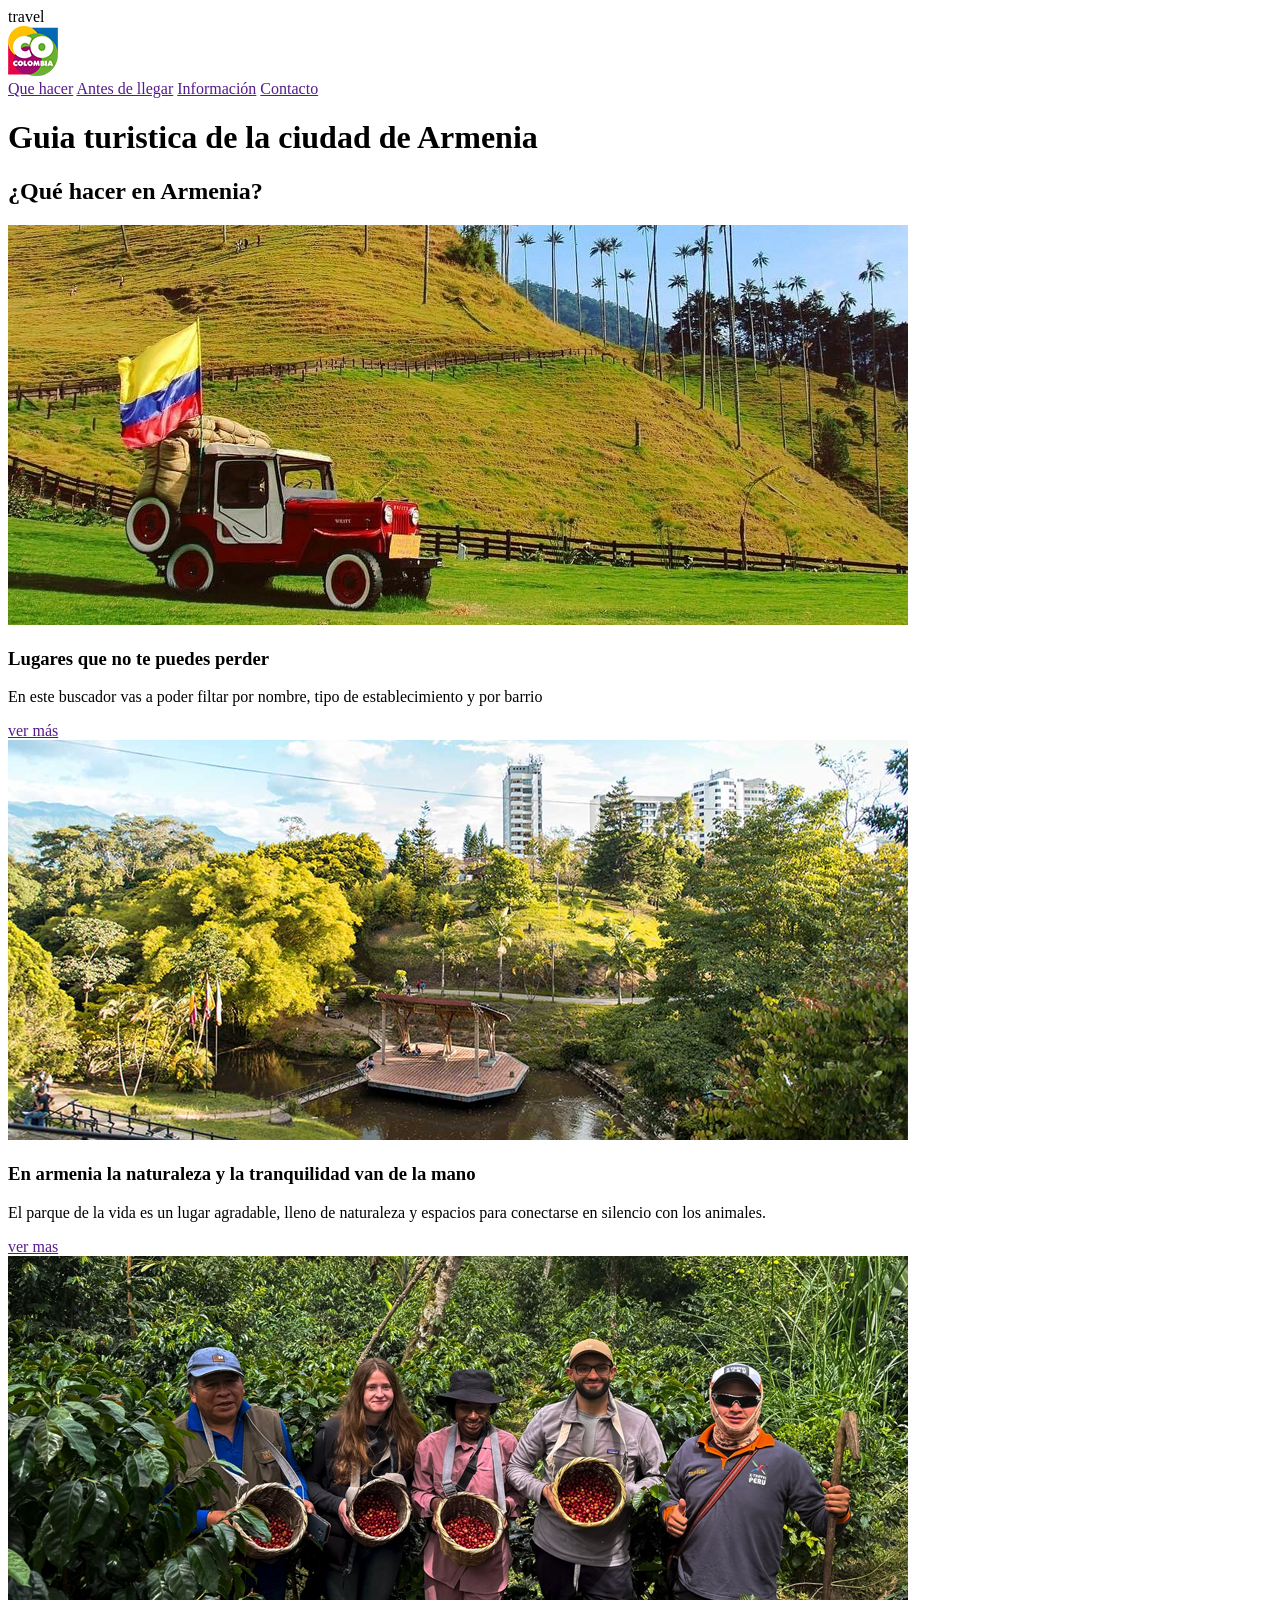
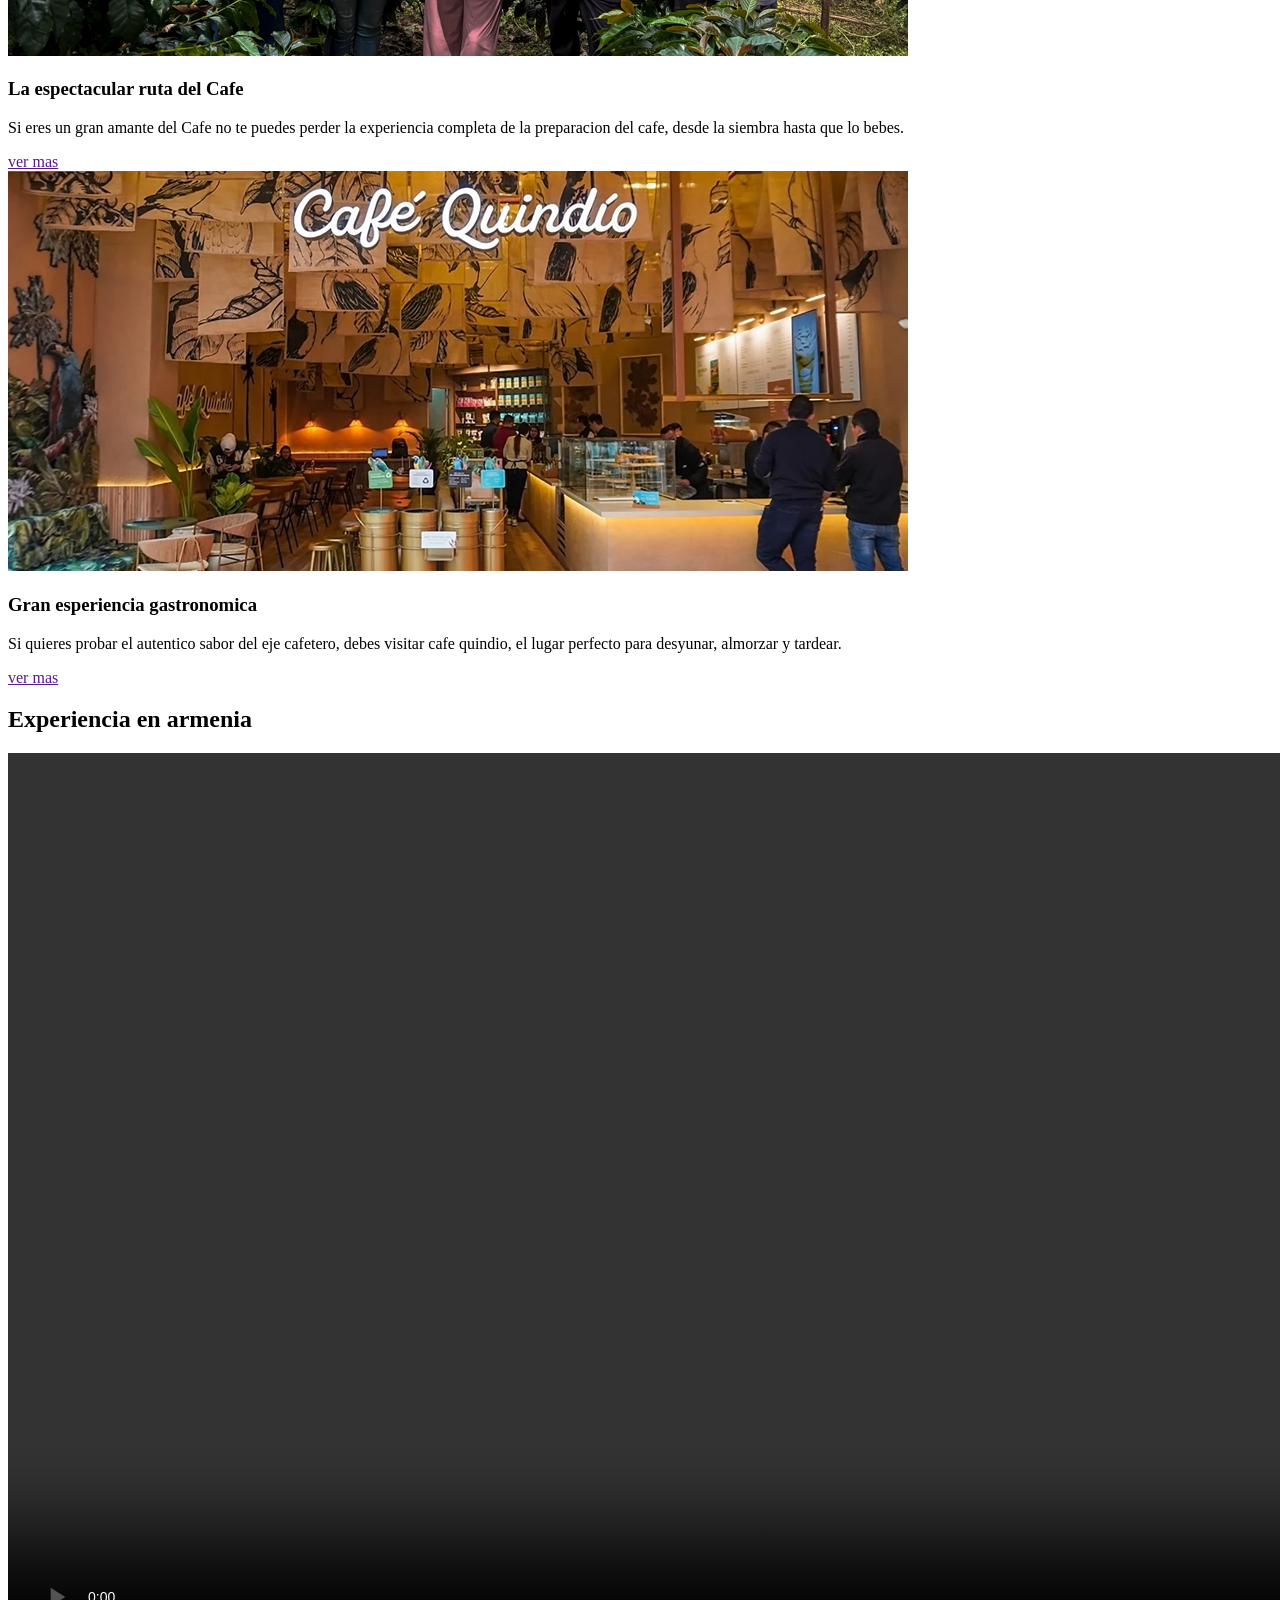
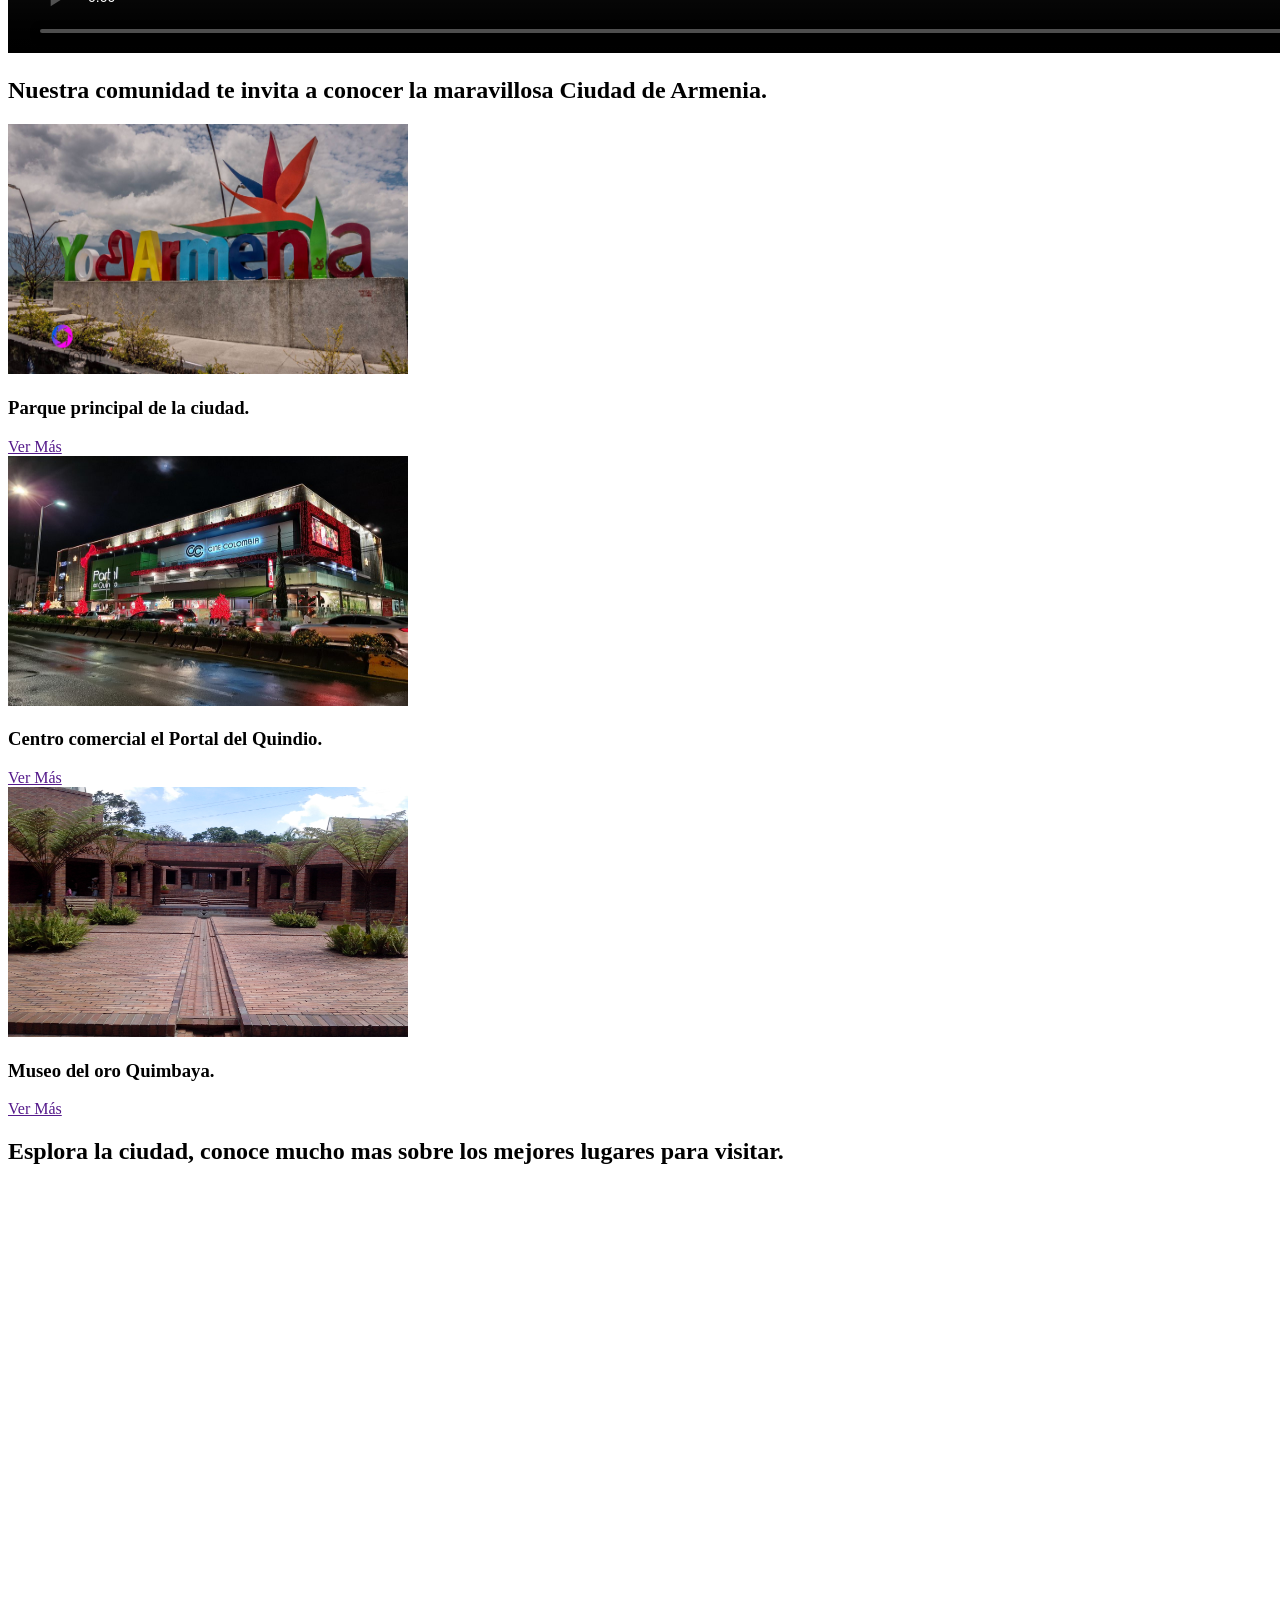
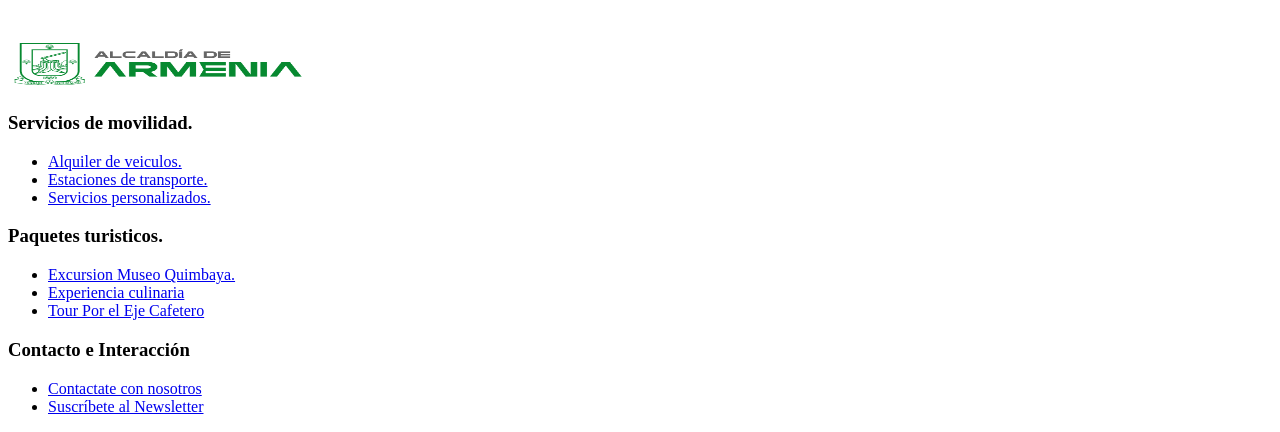
<file: ejercicio-1/index.html>
<!DOCTYPE html>travel
<html lang="es">
    <head>
        <meta charset="UTF-8">
        <meta name="viewport" content="width, initial-scale:1.0">
        <title>Turismo en el eje Cafetero Colombiano</title>
        <meta name="description" content="Descubre que hacer en Armenia. información útil antes de llegar, guías de alojamiento, atractivos turísticos, agenda cultural y mapas de la ciudad.">
        <meta name="robots" content="index, follow">
    
    </head>

    <body>

        <!--mensaje importante para dsistribuir el codigo -->
        <header>
            <a href="index.html" aria-label="Ir a ala página de inicio de Guia turistica de la ciudad de Armenia">
                    <img src="assets/logotravelprocolombia.png" alt="logotipo oficial de guia turistica de armenia">

            </a>
            <nav role="navigation" aria-label="menu principal">
                <a href="">Que hacer</a>
                <a href="">Antes de llegar</a>
                <a href="">Información</a>
                <a href="">Contacto</a>
            </nav>

        </header>
        <main role="main">
            <h1>Guia turistica de la ciudad de Armenia</h1>

            <!--actividades destacadas-->
            <section>
                <h2>¿Qué hacer en Armenia?</h2>

                <div>

                    <article role="article">
                        <img src="assets/armenia.png" alt="">
                        <h3>Lugares que no te puedes perder </h3>
                        <p>En este buscador vas a poder filtar por nombre, tipo de establecimiento y por barrio</p>
                        <a href="" arial-label="Ir al buscador de lugares populares de la ciudad de armenia, colombia">ver más</a>


                    </article>
                    <article role="article">
                        <img src="assets/parquedelavida.png" alt="El magico parque de la vida ubicado en la ciudad de armenia quindio colombia rodeado de verde naturaleza y muchos animales, genera el espacio idoneo para descanzar y pasar un rato agradable">
                        <h3>En armenia la naturaleza y la tranquilidad van de la mano</h3>
                        <p>El parque de la vida es un lugar agradable, lleno de naturaleza y espacios para conectarse en silencio con los animales.</p>
                        <a href="" arial-label="Ver mas sobre el parque de la vida en armenia quindio">ver mas</a>
                    </article>

                    <article role="article">
                        <img src="assets/rutadelcafe.png" alt="la ruta del cafe desde armenia y todo el efe cafetero espectacular recorrido">
                        <h3>La espectacular ruta del Cafe</h3>
                        <p>Si eres un gran amante del Cafe no te puedes perder la experiencia completa de la preparacion del cafe, desde la siembra hasta que lo bebes.</p>
                        <a href="" arial-label="ver mas informacion sobre la ruta del cafe en armenia quindio">ver mas</a>
                    </article>

                    <article role="article">
                        <img src="assets/cafequindio.png" alt="Restaurante cafe quindio donde probaras la mejor gastronomia del eje cafetero colombiano">
                        <h3>Gran esperiencia gastronomica</h3>
                        <p>Si quieres probar el autentico sabor del eje cafetero, debes visitar cafe quindio, el lugar perfecto para desyunar, almorzar y tardear.</p>
                        <a href="" arial-label="ver mas informacion sobre restaurante cafe quindio">ver mas</a>
                    </article>

                </div>

            </section>

            <!--fin de actividades destacadas-->

            <!--contenido multimedia-->

            <section>
                <h2>Experiencia en armenia</h2>
                <div>
                    <video controls autoplay width="1600" height="900" aria-label="video sobre la ciudad de armenia">
                        <source src="assets/video.mp4" type="video/mp4">

                    </video>
                </div>

            </section>

            <!--fin de contenido multimedia-->

            <!--más Planes BsAs-->

            <section>

            </section>

            <!--finde Planes BsAs-->

        </main>

    </body>

</html>

<!-- Contenidos Destacados -->
            <section>
                <h2>Nuestra comunidad te invita a conocer la maravillosa Ciudad de Armenia.</h2>
                <div>
                    
                    <!-- Tarjeta Destacada 1 -->
                    <article role="article">
                        <img src="assets/parqueprincipal.jpg" alt="parque principal de la ciudad de armenia Ubicado en el costado occidental de este céntrico parque, justo al inicio de la famosa zona peatonal del Centro Comercial de Cielos Abiertos." width="400" height="250">
                        <h3>Parque principal de la ciudad.</h3>
                        <a href="" aria-label="Ver más sobre el parque principal de la ciudad de armenia">Ver Más</a>
                    </article>

                    <!-- Tarjeta Destacada 2 -->
                    <article role="article">
                        <img src="assets/CentrocomercialelPortaldelQuindio.jpg" alt="uno de los principales y más reconocidos complejos comerciales de la ciudad de Armenia, Quindío, ubicado estratégicamente en la zona norte (carrera 14)." width="400" height="250">
                        <h3>Centro comercial el Portal del Quindio.</h3>
                        <a href="" aria-label="Ver más sobre el Centro comercial el Portal del Quindio">Ver Más</a>
                    </article>

                    <!-- Tarjeta Destacada 3 -->
                    <article role="article">
                        <img src="assets/Museo_del_Oro_Quimbaya.jpg" alt="Fracción del tesoro recuperado de la otrora cultura Quimbaya que te mostramos en las Fotos de Armenia, Quindío. Allí se resguarda en este museo de invaluable significado arquitectónico, histórico y cultural puesto al servicio en 1986" width="400" height="250">
                        <h3>Museo del oro Quimbaya.</h3>
                        <a href="" aria-label="Ver más sobre el Museo del oro Quimbaya">Ver Más</a>
                    </article>

                </div>
            </section>


            <!-- Ubicación Geográfica -->
            <section aria-labelledby="titulo-mapa">
                <h2 id="titulo-mapa">Esplora la ciudad, conoce mucho mas sobre los mejores lugares para visitar.</h2>
                <div class="map-container">
                    <iframe 
                        src="https://www.google.com/maps/embed?pb=!1m18!1m12!1m3!1d13008.929598712339!2d-75.66998022971222!3d4.53443209166518!2m3!1f0!2f0!3f0!3m2!1i1024!2i768!4f13.1!3m3!1m2!1s0x8e38f5ade6653bc1%3A0xc2c6ca4ab95d8808!2sArmenia%2C%20Quind%C3%ADo!5e0!3m2!1ses!2sco!4v1788489793477!5m2!1ses!2sco" 
                        width="100%" 
                        height="450" 
                        style="border:0;" 
                        allowfullscreen="" 
                        loading="lazy" 
                        referrerpolicy="no-referrer-when-downgrade"
                        title="Mapa interactivo de la Ciuda de armenia Quindio.">
                    </iframe>
                </div>
            </section>

        </main>

        <!-- Pie de Página Institucional -->
    <footer role="contentinfo">

            <!-- Identificador Institucional del Footer -->
            <div class="footer-brand">
                <img src="assets/logociudad.png" alt="Logotipo oficial de la ciudad de Armenia Quindio" width="300" height="50">
            </div>

            <!-- Columnas de Enlaces del Footer -->
            <div>
                
                <!-- Lista 1: Prestadores -->
                <nav>
                    <h3 id="footer-prestadores">Servicios de movilidad.</h3>
                    <ul>
                        <li><a href="/alquiler-veiculos">Alquiler de veiculos.</a></li>
                        <li><a href="/estaciones-servicio">Estaciones de transporte.</a></li>
                        <li><a href="/plataformas">Servicios personalizados.</a></li>
                    </ul>
                </nav>

                <!-- Lista 2: Profesionales -->
                <nav>
                    <h3 id="footer-profesionales">Paquetes turisticos.</h3>
                    <ul>
                        <li><a href="/Museo-Quimbaya">Excursion Museo Quimbaya.</a></li>
                        <li><a href="/tour-gastronomico">Experiencia culinaria</a></li>
                        <li><a href="/tour-eje-cafetero">Tour Por el Eje Cafetero</a></li>
                    </ul>
                </nav>

                <!-- Lista 3: Interacción y Contacto -->
                <nav>
                    <h3 id="footer-contacto">Contacto e Interacción</h3>
                    <ul>
                        <li><a href="/contactate-con-nosotros">Contactate con nosotros</a></li>
                        <li><a href="/suscribete-newsletter" aria-label="Ir al formulario para suscribirse al Newsletter oficial">Suscríbete al Newsletter</a></li>
                    </ul>
                </nav>

            </div>
    </footer>

    </body>

</html>
</file>
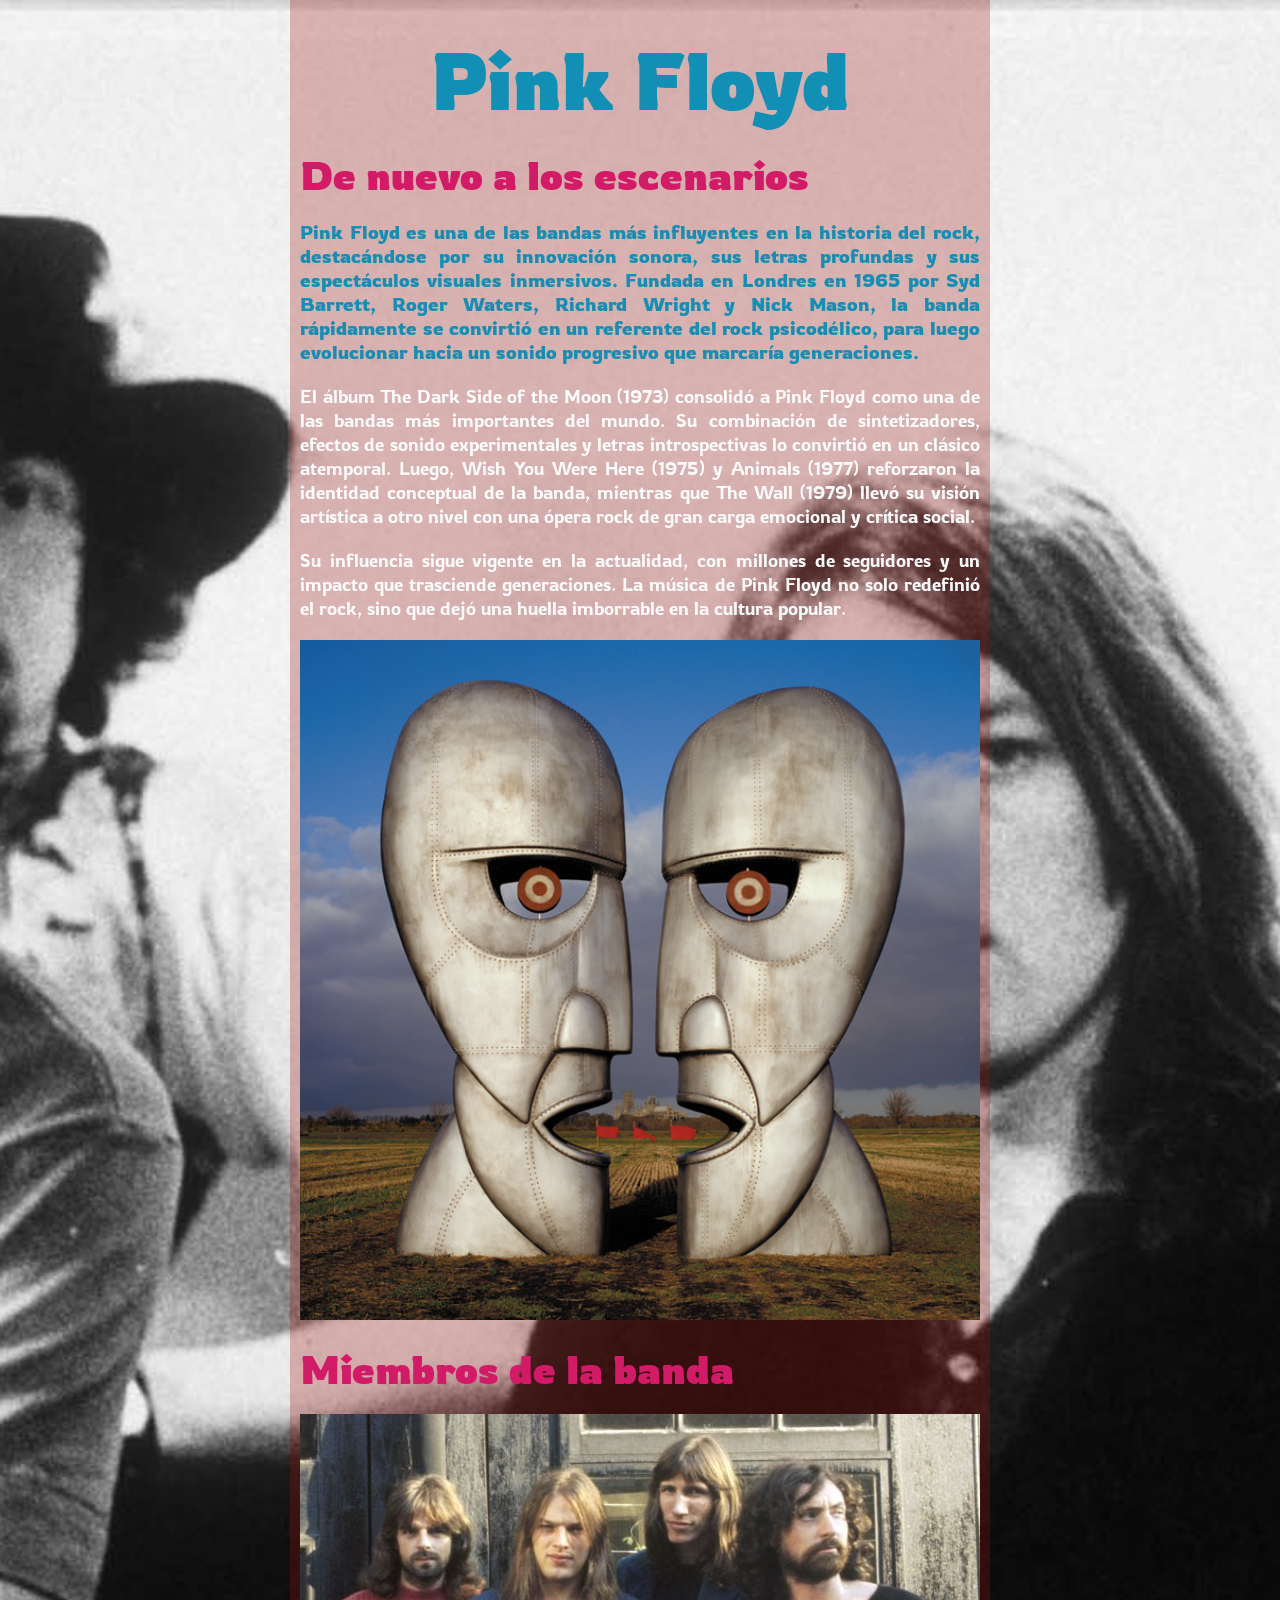
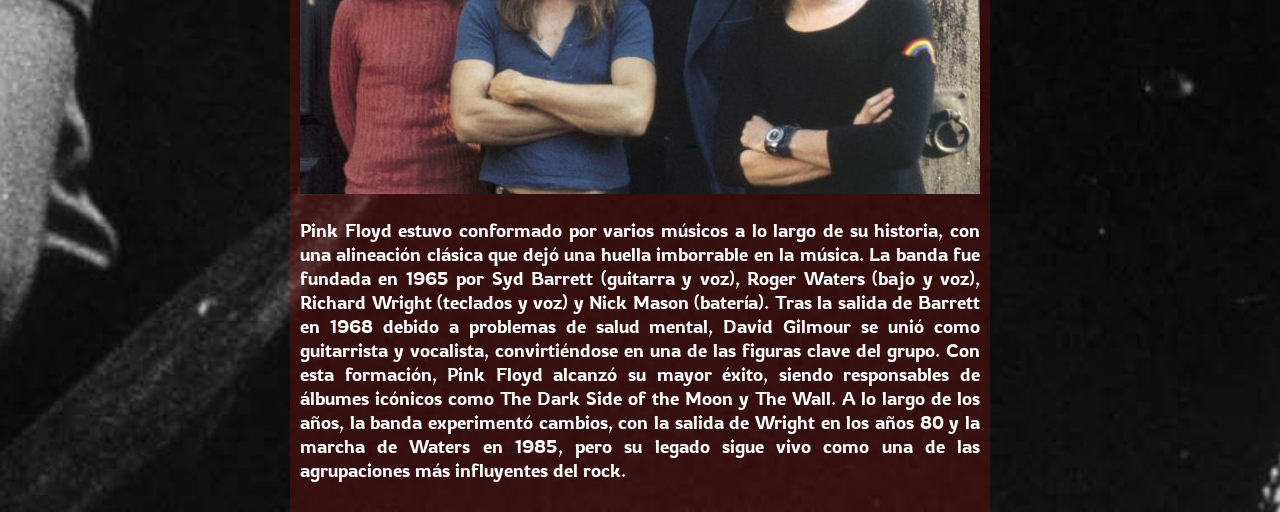
<file: Ejercicio-2/Index.html>
<!DOCTYPE html>
<html lang="es">
    <head>
        <meta charset="UTF-8">
        <meta name="viewport" content="width, initial-scale:1.0">
        <title>Pink Floyd</title>
        <meta name="description" content="Descubre una de las bandas mas importantes de todos los tiempos en ka historia del Rock">
        <meta name="robots" content="index, follow">

        <!--enlace a mi css-->
        <link href="style.css" rel="stylesheet">

        <link rel="preconnect" href="https://fonts.googleapis.com">
        <link rel="preconnect" href="https://fonts.gstatic.com" crossorigin>
        <link href="https://fonts.googleapis.com/css2?family=Rowdies:wght@300;400&family=Space+Mono:ital,wght@0,400;0,700;1,400;1,700&display=swap" rel="stylesheet">
    
    </head>

    <body>

        <main>
<h1>Pink Floyd</h1>

<h2 class="subtitulo-pf">De nuevo a los escenarios</h2>

<p id="parrafo-destacado">Pink Floyd es una de las bandas más influyentes en la historia del rock, destacándose por su innovación sonora, sus letras profundas y sus espectáculos visuales inmersivos. Fundada en Londres en 1965 por Syd Barrett, Roger Waters, Richard Wright y Nick Mason, la banda rápidamente se convirtió en un referente del rock psicodélico, para luego evolucionar hacia un sonido progresivo que marcaría generaciones.</p>

<p>El álbum The Dark Side of the Moon (1973) consolidó a Pink Floyd como una de las bandas más importantes del mundo. Su combinación de sintetizadores, efectos de sonido experimentales y letras introspectivas lo convirtió en un clásico atemporal. Luego, Wish You Were Here (1975) y Animals (1977) reforzaron la identidad conceptual de la banda, mientras que The Wall (1979) llevó su visión artística a otro nivel con una ópera rock de gran carga emocional y crítica social.</p>

<p>Su influencia sigue vigente en la actualidad, con millones de seguidores y un impacto que trasciende generaciones. La música de Pink Floyd no solo redefinió el rock, sino que dejó una huella imborrable en la cultura popular.</p>

<img src="Assets/PinkFloyd.jpg" alt="Fotografía de portada del Dividition Bell, donde dos rostros de metal se miran fijamente">

<h2 class="subtitulo-pf">Miembros de la banda</h2>
<img src="Assets/pink_floyd_band.jpg" alt="Fotografía de los miembros de la banda">
<p>Pink Floyd estuvo conformado por varios músicos a lo largo de su historia, 
    con una alineación clásica que dejó una huella imborrable en la música. La banda fue 
    fundada en 1965 por Syd Barrett (guitarra y voz), Roger Waters (bajo y voz), Richard Wright 
    (teclados y voz) y Nick Mason (batería). Tras la salida de Barrett en 1968 debido a problemas de salud mental, 
    David Gilmour se unió como guitarrista y vocalista, convirtiéndose en una de las figuras clave del grupo. Con esta 
    formación, Pink Floyd alcanzó su mayor éxito, siendo responsables de álbumes icónicos como The Dark Side of the Moon y 
    The Wall. A lo largo de los años, la banda experimentó cambios, con la salida de Wright en los años 80 y la marcha 
    de Waters en 1985, pero su legado sigue vivo como una de las agrupaciones más influyentes del rock.</p>

    </main>
  </body>

</html>
</file>
<file: Ejercicio-2/style.css>
*{
    margin:0;
    padding: 0;
    box-sizing: border-box;
}

body{
    background : url(Assets/imagen-back.jpg) center 0 no-repeat;
    background-size: cover;
    
}

main{
    width: 100%;
    max-width: 700px;
    margin: 0% auto 0 auto;
    background: rgba(150, 16, 16, 0.287);
    padding: 10px;
}

img{
    width: 100%;
}

h1{
    font-family: "Rowdies", sans-serif;
    font-weight: 700;
    font-style: normal;
    font-size: 80px;
    color: rgb(18, 143, 181);
    text-align: center;
    margin: 20px 0 20px 0;
}

.subtitulo-pf{
    font-family: "Rowdies", sans-serif;
    font-weight: 700;
    font-style: normal;
    font-size: 40px;
    color: rgb(210, 26, 103);
    margin: 20px 0 20px 0;
}
p{
    font-family: "Rowdies", sans-serif;
  font-weight: 300;
  font-style: normal;
  font-size: 19px;
  color: rgb(251, 251, 251);
  text-align: justify;
  margin: 20px 0 20px 0;

}
#parrafo-destacado{
    color: rgb(18, 143, 181);
    font-weight: 500;
}
</file>
